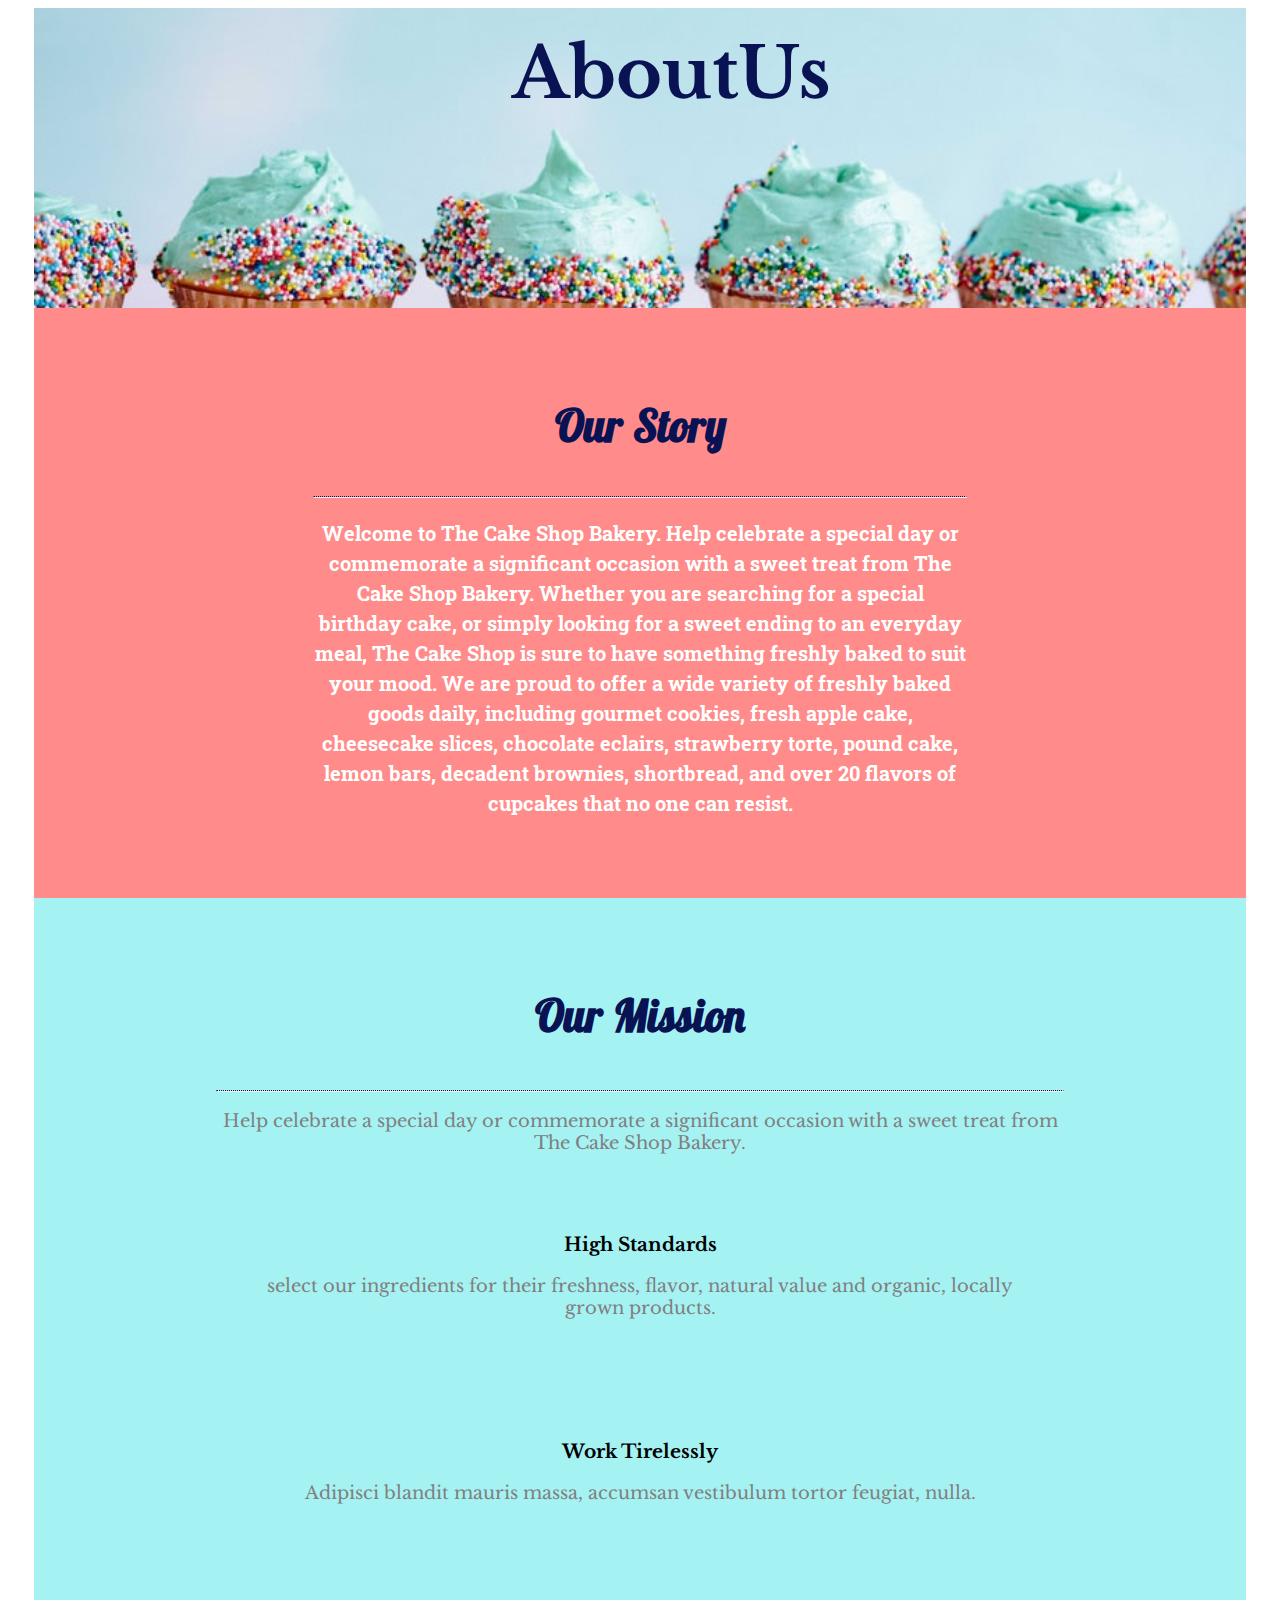
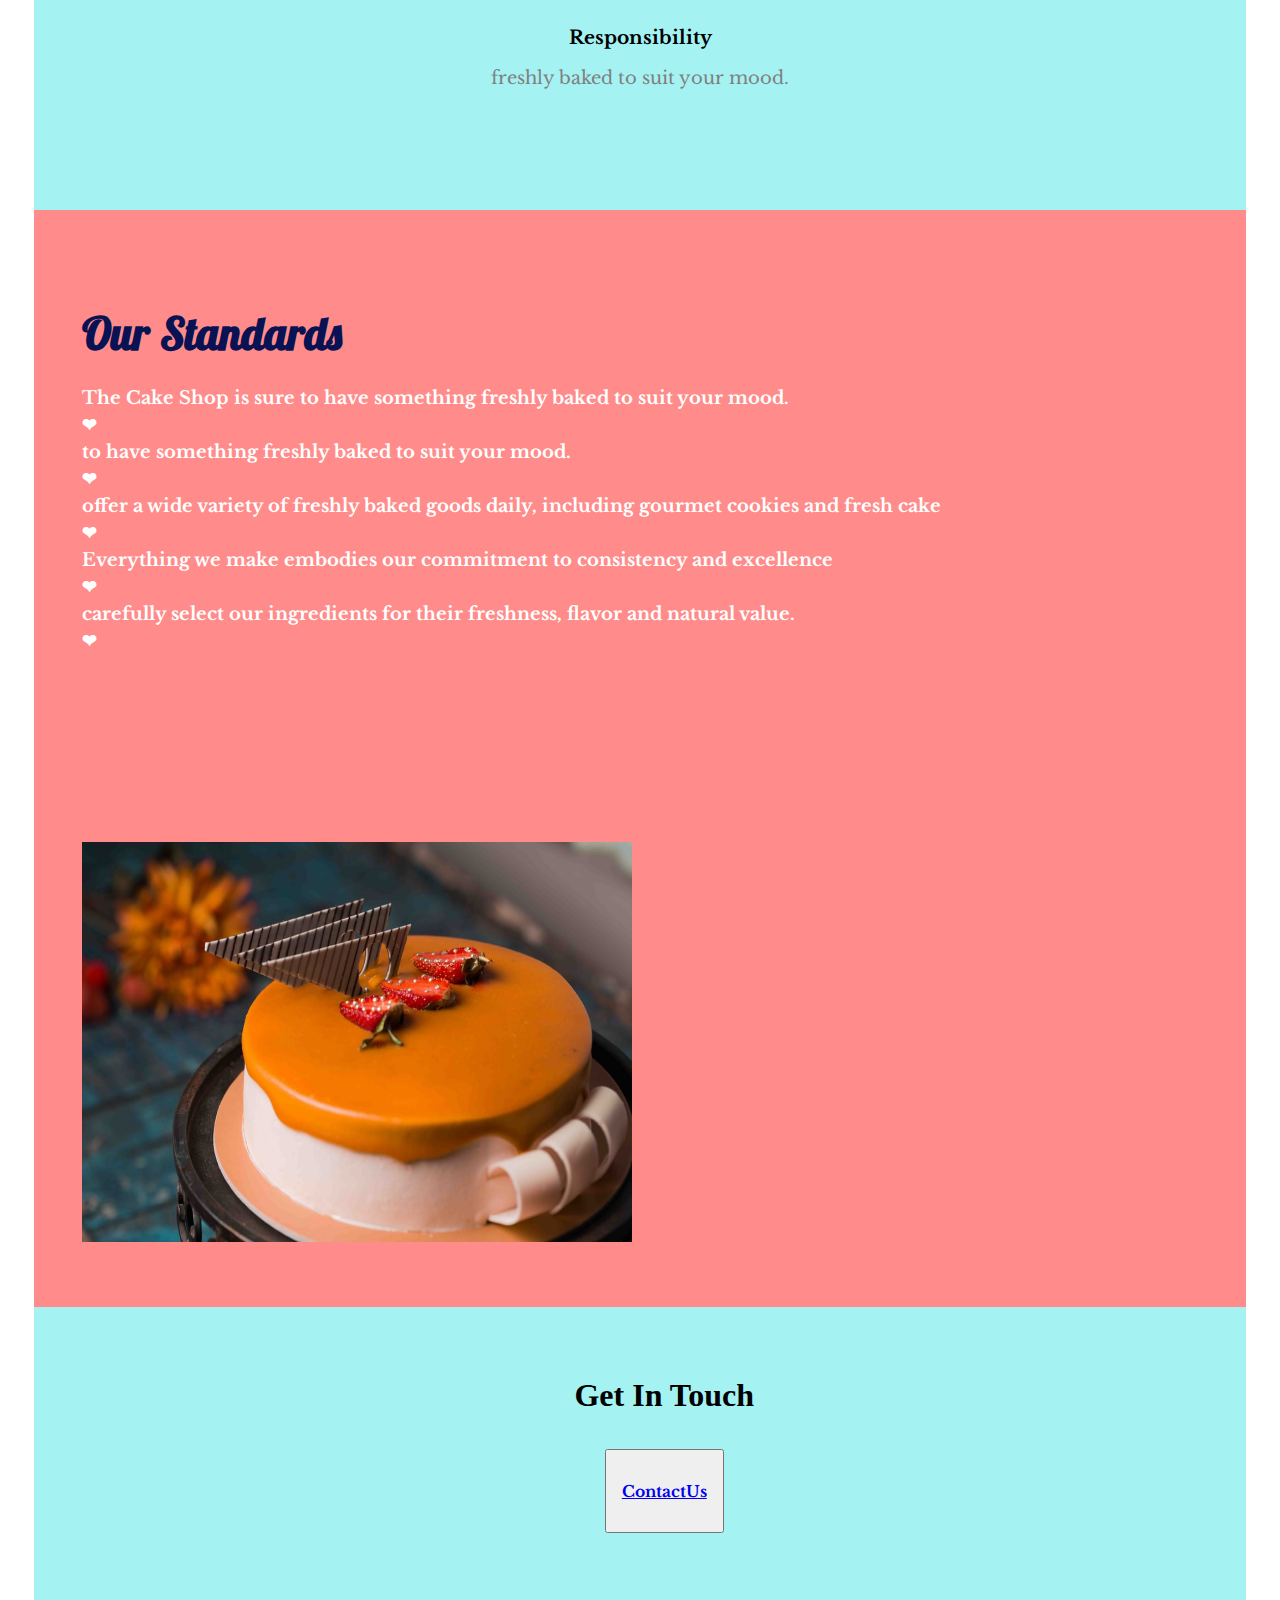
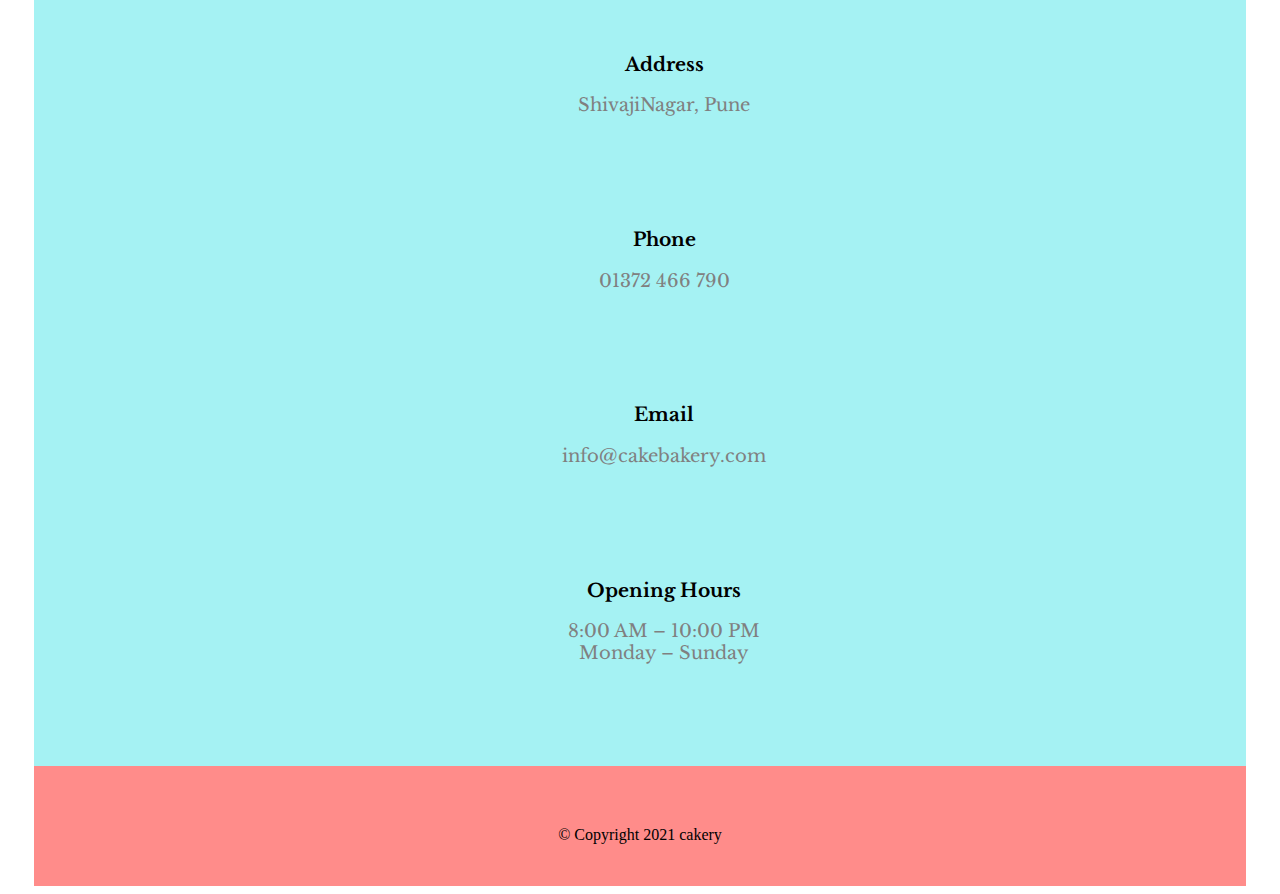
<file: cakery_html,css,js/cakery/cakery_shop_html,css,js/AboutUs.html>
<!DOCTYPE html>
<html lang="en" dir="ltr">

<head>
  <meta charset="utf-8">
  <title>AboutUs</title>
  <!-- css style -->
  <link rel="stylesheet" href="Style1.css">
  <link href="https://fonts.googleapis.com/css2?family=Lobster&display=swap" rel="stylesheet">
  <!-- bootstarp CSS only -->
  <link href="https://cdn.jsdelivr.net/npm/bootstrap@5.1.0/dist/css/bootstrap.min.css" rel="stylesheet" integrity="sha384-KyZXEAg3QhqLMpG8r+8fhAXLRk2vvoC2f3B09zVXn8CA5QIVfZOJ3BCsw2P0p/We" crossorigin="anonymous">
  <!--font-awesome-->
  <link href="https://fonts.googleapis.com/css2?family=Libre+Baskerville:wght@700&family=Roboto+Slab&display=swap" rel="stylesheet">
  <link rel="stylesheet" href="https://pro.fontawesome.com/releases/v5.10.0/css/all.css" integrity="sha384-AYmEC3Yw5cVb3ZcuHtOA93w35dYTsvhLPVnYs9eStHfGJvOvKxVfELGroGkvsg+p" crossorigin="anonymous" />
</head>

<body>

  <!-- header -->
  <section id="header">
    <img class="about" src="about.jpg" alt="">
    <div class="aboutus">AboutUs</div>
  </section>

  <!-- Our Story -->
  <Section id="info">
    <h1 class="heading">Our Story</h1>
    <hr class="line">
    <p class="text1">Welcome to The Cake Shop Bakery. Help celebrate a special day or commemorate a significant occasion with
      a sweet treat from The Cake Shop Bakery. Whether you are searching for a special birthday cake, or simply looking for a
      sweet ending to an everyday meal, The Cake Shop is sure to have something freshly baked to suit your mood. We are proud to
      offer a wide variety of freshly baked goods daily, including gourmet cookies, fresh apple cake, cheesecake slices, chocolate
      eclairs, strawberry torte, pound cake, lemon bars, decadent brownies, shortbread, and over 20 flavors of cupcakes that no
      one can resist.</p>
  </Section>

  <!-- Our Mission -->
  <section id="features">
    <h1 class="heading">Our Mission</h1>
    <hr class="line">
    <center><p class="finfo address-p">Help celebrate a special day or commemorate a significant occasion with a sweet treat from The Cake Shop Bakery.</p></center>
    <div class="row">
      <div class="feature-box col-lg-4">
        <i class="icon fas fa-check-circle fa-4x"></i>
        <h3>High Standards</h3>
        <p class="finfo address-p">select our ingredients for their freshness, flavor, natural value and organic, locally grown products.</p>
      </div>
      <div class="feature-box col-lg-4">
        <i class="icon fas fa-bullseye fa-4x"></i>
        <h3>Work Tirelessly</h3>
        <p class="finfo address-p">Adipisci blandit mauris massa, accumsan vestibulum tortor feugiat, nulla.</p>
      </div>
      <div class="feature-box col-lg-4">
        <i class="icon fas fa-heart fa-4x"></i>
        <h3>Responsibility</h3>
        <p class="finfo address-p">freshly baked to suit your mood.</p>
      </div>
    </div>
  </section>

 <!-- Our Standards -->
  <section id="standards">
    <div class="row">
      <div class="col-lg-6">
        <h1 class="heading s1">Our Standards</h>
          <p>The Cake Shop is sure to have something freshly baked to suit your mood.<br>
            ❤ <br>
            to have something freshly baked to suit your mood.<br>
            ❤ <br>
            offer a wide variety of freshly baked goods daily, including gourmet cookies and fresh cake<br>
            ❤ <br>
            Everything we make embodies our commitment to consistency and excellence<br>
            ❤ <br>
            carefully select our ingredients for their freshness, flavor and natural value.<br>
            ❤ <br>
      </div>
      <div class="col-lg-6">
        <img class="cakeImage" src="cake.jpg" alt="" height="400" width="550">
      </div>
    </div>
  </section>

  <section id="ContactUs">
    <div>
      <h1 class="text3">Get In Touch</h1>
      <button type="button" class="btn btn-warning btn-lg"><a href="ContactUs.html"><h3>ContactUs</h3></a></button>
    </div>
  </section>

 <!-- Address -->
  <div id="address">
    <div class="row row-address">
          <div class="feature-box col-lg-4">
            <h3 class="address-h3"> Address</h3>
            <p class="address-p"> ShivajiNagar, Pune </p>
          </div>
          <div class="feature-box col-lg-4">
            <h3 class="address-h3">Phone</h3>
            <p class="address-p">01372 466 790</p>
          </div>
          <div class="feature-box col-lg-4">
            <h3 class="address-h3">Email</h3>
            <p class="address-p"> info@cakebakery.com</p>
          </div>
          <div class="feature-box col">
            <h3 class="address-h3">Opening Hours</h3>
            <p class="address-p">8:00 AM – 10:00 PM<br>
              Monday – Sunday
            </p>
          </div>
        </div>
  </div>

 <!-- Footer -->
  <footer id="footer">
    <i class="fab fa-twitter logo"></i><i class="fab fa-facebook-f logo"></i><i class="fab fa-instagram logo"></i><i class="fas fa-envelope logo"></i>
    <p>
      <center>© Copyright 2021 cakery</center>
    </p>
  </footer>

</body>

</html>
</file>
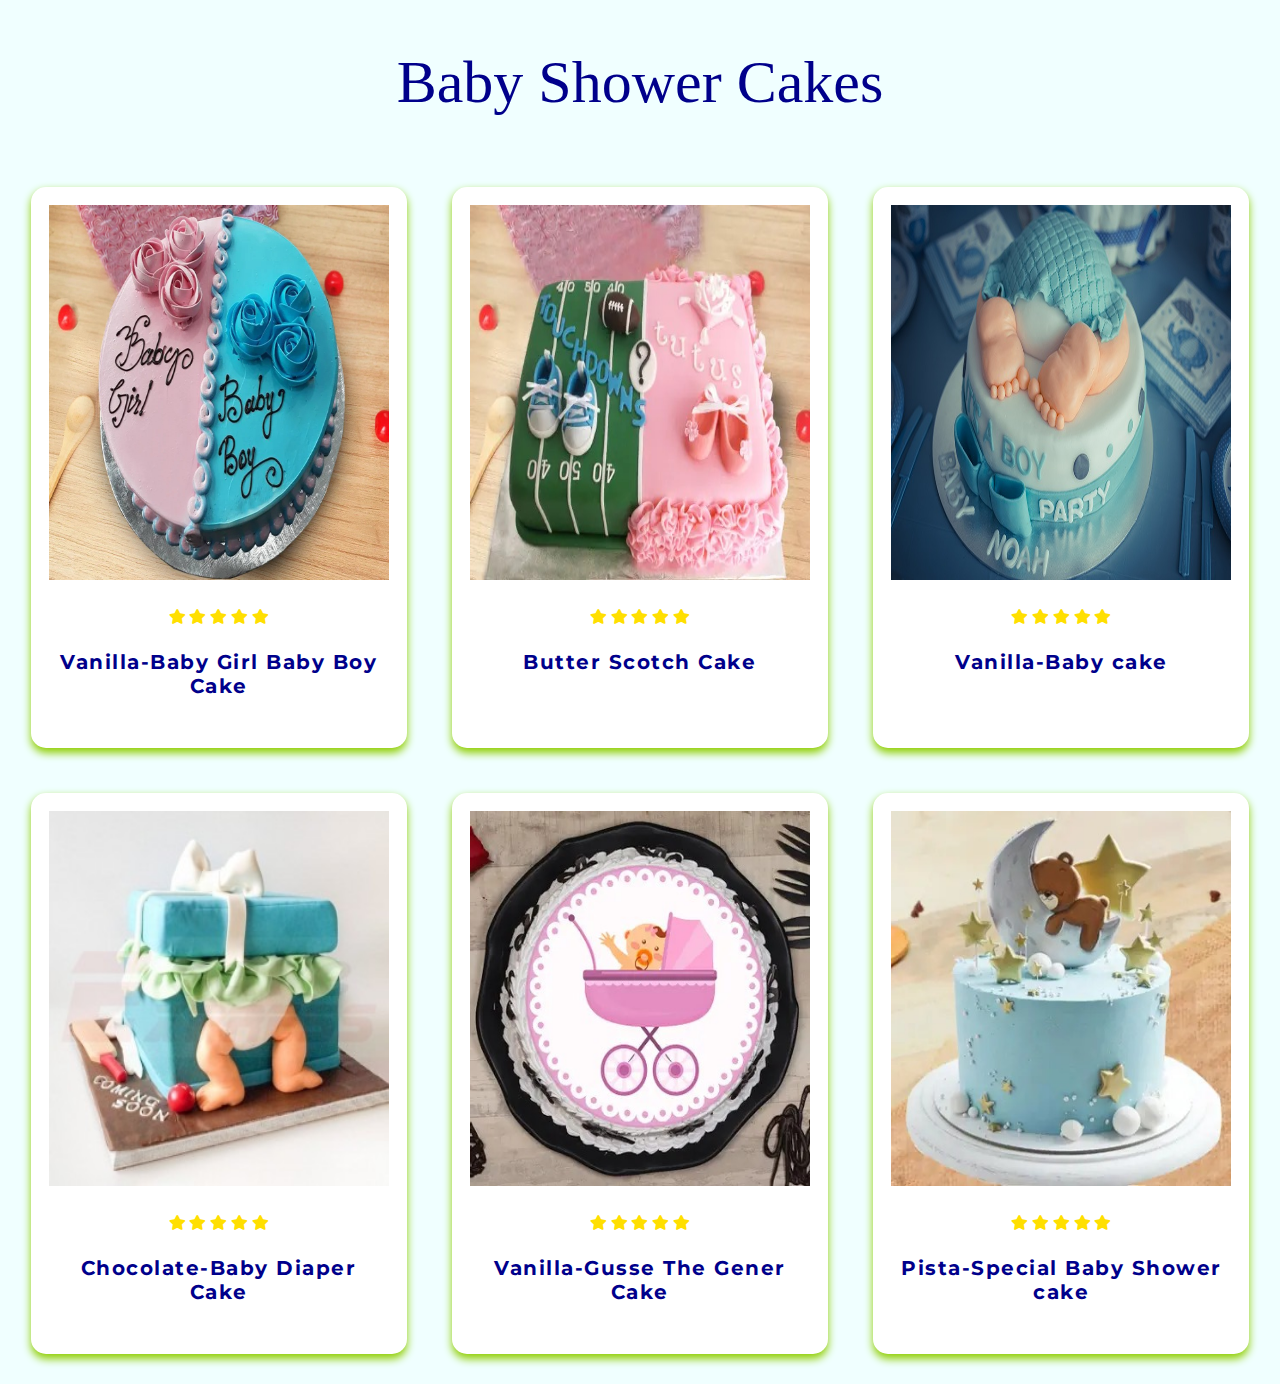
<file: cakery_html,css,js/cakery/cakery_shop_html,css,js/babyshower.html>
<!DOCTYPE html>
<html lang="en" dir="ltr">

<head>
  <meta charset="UTF-8">
  <meta http-equiv="X-UA-Compatible" content="IE=edge">
  <meta name="viewport" content="width=device-width, initial-scale=1.0">
  <link rel="stylesheet" href="https://cdnjs.cloudflare.com/ajax/libs/font-awesome/5.15.3/css/all.min.css">
  <link rel="stylesheet" href="style.css">
  <title>Cake Shop</title>
</head>

<body>
  <!-----------------------product-------------------->
  <section class="product" id="product">
    <h1 class="title">Baby Shower Cakes</h1>
    <div class="cake-product">
      <div class="inner-cake-row">
        <div class="inner-cake-col">
          <img src="VanillaBaby.jpeg" alt="">
          <div class="cake-star">
            <i class="fa fa-star" aria-hidden="true"></i>
            <i class="fa fa-star" aria-hidden="true"></i>
            <i class="fa fa-star" aria-hidden="true"></i>
            <i class="fa fa-star" aria-hidden="true"></i>
            <i class="fa fa-star" aria-hidden="true"></i>
          </div>
          <h2>Vanilla-Baby Girl Baby Boy Cake</h2>


        </div>
        <div class="inner-cake-col">
          <img src="ButterScotchBaby.jpeg" alt="">
          <div class="cake-star">
            <i class="fa fa-star" aria-hidden="true"></i>
            <i class="fa fa-star" aria-hidden="true"></i>
            <i class="fa fa-star" aria-hidden="true"></i>
            <i class="fa fa-star" aria-hidden="true"></i>
            <i class="fa fa-star" aria-hidden="true"></i>
          </div>
          <h2>Butter Scotch Cake</h2>


        </div>
        <div class="inner-cake-col">
          <img src="VanillaBabyy.jpeg" alt="">
          <div class="cake-star">
            <i class="fa fa-star" aria-hidden="true"></i>
            <i class="fa fa-star" aria-hidden="true"></i>
            <i class="fa fa-star" aria-hidden="true"></i>
            <i class="fa fa-star" aria-hidden="true"></i>
            <i class="fa fa-star" aria-hidden="true"></i>
          </div>
          <h2>Vanilla-Baby cake</h2>


        </div>
        <div class="inner-cake-col">
          <img src="Chocolate-Baby.jpeg" alt="">
          <div class="cake-star">
            <i class="fa fa-star" aria-hidden="true"></i>
            <i class="fa fa-star" aria-hidden="true"></i>
            <i class="fa fa-star" aria-hidden="true"></i>
            <i class="fa fa-star" aria-hidden="true"></i>
            <i class="fa fa-star" aria-hidden="true"></i>
          </div>
          <h2>Chocolate-Baby Diaper Cake</h2>


        </div>
        <div class="inner-cake-col">
          <img src="Vanilla-Gusse.jpeg" alt="">
          <div class="cake-star">
            <i class="fa fa-star" aria-hidden="true"></i>
            <i class="fa fa-star" aria-hidden="true"></i>
            <i class="fa fa-star" aria-hidden="true"></i>
            <i class="fa fa-star" aria-hidden="true"></i>
            <i class="fa fa-star" aria-hidden="true"></i>
          </div>
          <h2>Vanilla-Gusse The Gener Cake</h2>


        </div>
        <div class="inner-cake-col">
          <img src="Pista-SpecialBaby.jpeg" alt="">
          <div class="cake-star">
            <i class="fa fa-star" aria-hidden="true"></i>
            <i class="fa fa-star" aria-hidden="true"></i>
            <i class="fa fa-star" aria-hidden="true"></i>
            <i class="fa fa-star" aria-hidden="true"></i>
            <i class="fa fa-star" aria-hidden="true"></i>
          </div>
          <h2>Pista-Special Baby Shower cake</h2>

        </div>
      </div>
    </div>
  </section>
</body>

</html>
</file>
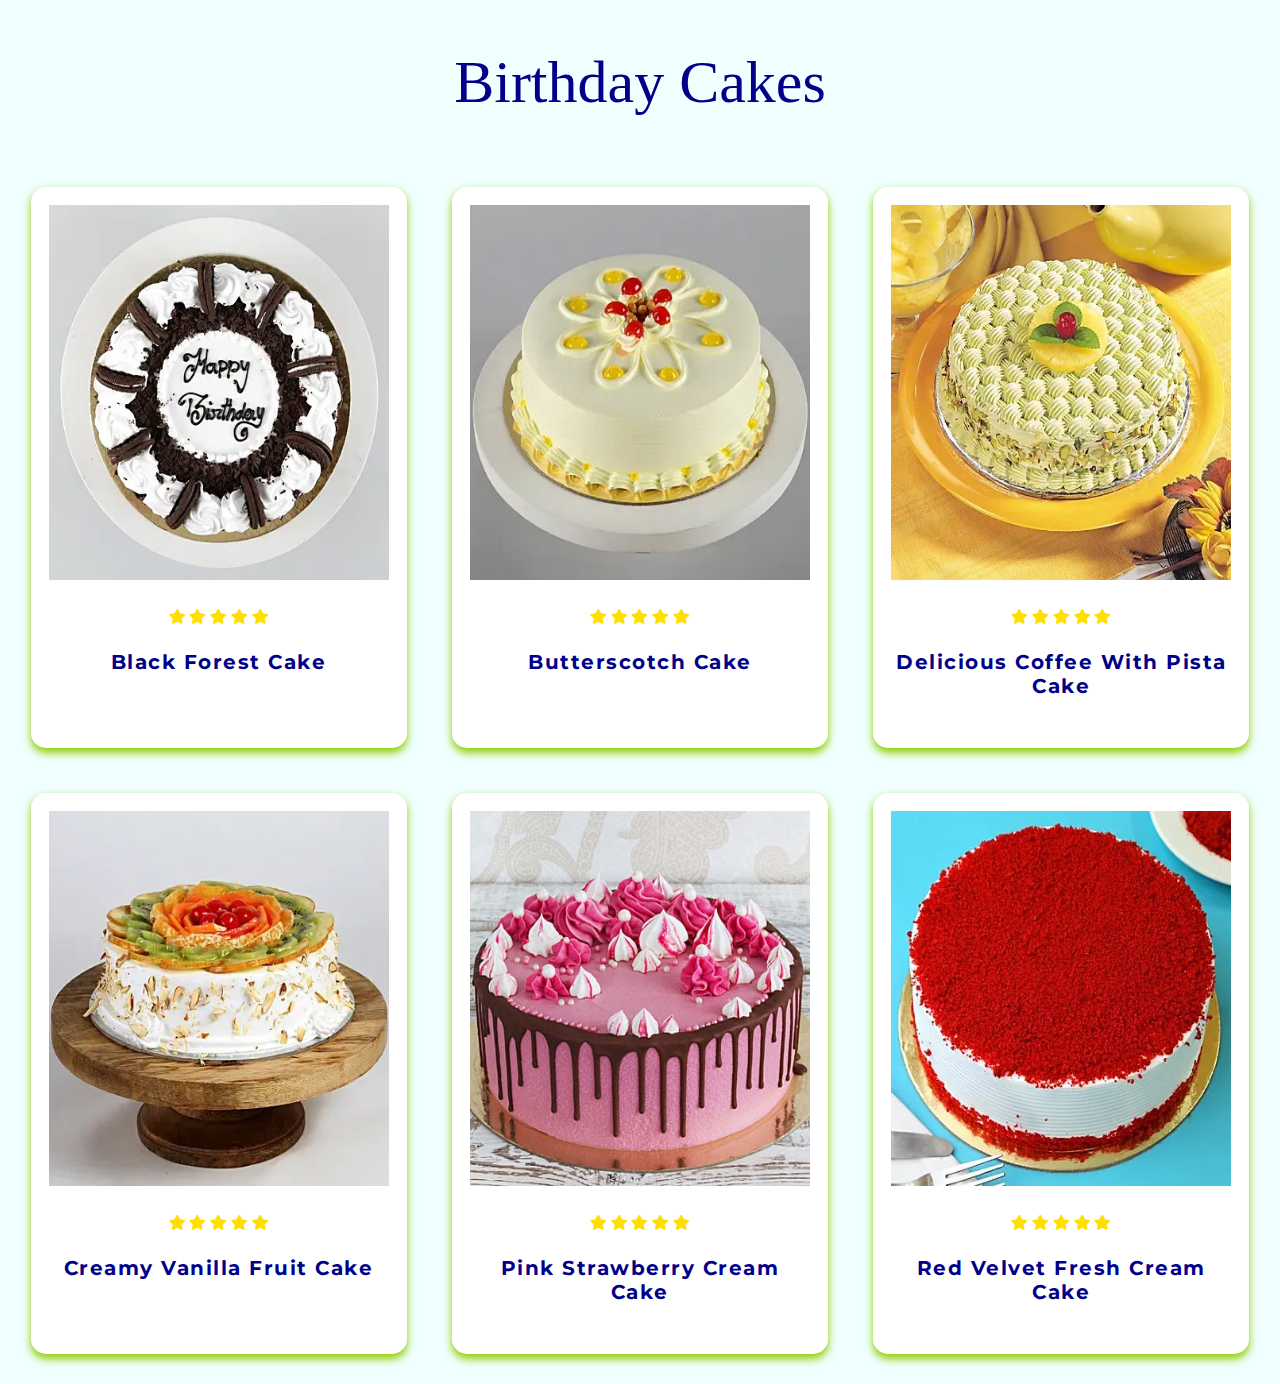
<file: cakery_html,css,js/cakery/cakery_shop_html,css,js/birthday.html>
<!DOCTYPE html>
<html lang="en" dir="ltr">

<head>
  <meta charset="UTF-8">
  <meta http-equiv="X-UA-Compatible" content="IE=edge">
  <meta name="viewport" content="width=device-width, initial-scale=1.0">
  <link rel="stylesheet" href="https://cdnjs.cloudflare.com/ajax/libs/font-awesome/5.15.3/css/all.min.css">
  <link rel="stylesheet" href="style.css">
  <title>Cake Shop</title>
</head>

<body>
  <!-----------------------product-------------------->
  <section class="product" id="product">
    <h1 class="title">Birthday Cakes</h1>
    <div class="cake-product">
      <div class="inner-cake-row">
        <div class="inner-cake-col">
          <img src="BlackForest.jpeg" alt="">
          <div class="cake-star">
            <i class="fa fa-star" aria-hidden="true"></i>
            <i class="fa fa-star" aria-hidden="true"></i>
            <i class="fa fa-star" aria-hidden="true"></i>
            <i class="fa fa-star" aria-hidden="true"></i>
            <i class="fa fa-star" aria-hidden="true"></i>
          </div>
          <h2>Black Forest Cake</h2>


        </div>
        <div class="inner-cake-col">
          <img src="Butterscotch.jpeg" alt="">
          <div class="cake-star">
            <i class="fa fa-star" aria-hidden="true"></i>
            <i class="fa fa-star" aria-hidden="true"></i>
            <i class="fa fa-star" aria-hidden="true"></i>
            <i class="fa fa-star" aria-hidden="true"></i>
            <i class="fa fa-star" aria-hidden="true"></i>
          </div>
          <h2>Butterscotch Cake</h2>


        </div>
        <div class="inner-cake-col">
          <img src="PistaCake.jpeg" alt="">
          <div class="cake-star">
            <i class="fa fa-star" aria-hidden="true"></i>
            <i class="fa fa-star" aria-hidden="true"></i>
            <i class="fa fa-star" aria-hidden="true"></i>
            <i class="fa fa-star" aria-hidden="true"></i>
            <i class="fa fa-star" aria-hidden="true"></i>
          </div>
          <h2>Delicious Coffee With Pista Cake</h2>

        </div>
        <div class="inner-cake-col">
          <img src="CremyVannela.jpeg" alt="">
          <div class="cake-star">
            <i class="fa fa-star" aria-hidden="true"></i>
            <i class="fa fa-star" aria-hidden="true"></i>
            <i class="fa fa-star" aria-hidden="true"></i>
            <i class="fa fa-star" aria-hidden="true"></i>
            <i class="fa fa-star" aria-hidden="true"></i>
          </div>
          <h2>Creamy Vanilla Fruit Cake</h2>

        </div>
        <div class="inner-cake-col">
          <img src="PinkStrawberry.jpeg" alt="">
          <div class="cake-star">
            <i class="fa fa-star" aria-hidden="true"></i>
            <i class="fa fa-star" aria-hidden="true"></i>
            <i class="fa fa-star" aria-hidden="true"></i>
            <i class="fa fa-star" aria-hidden="true"></i>
            <i class="fa fa-star" aria-hidden="true"></i>
          </div>
          <h2>Pink Strawberry Cream Cake</h2>


        </div>
        <div class="inner-cake-col">
          <img src="RedVelvet.jpeg" alt="">
          <div class="cake-star">
            <i class="fa fa-star" aria-hidden="true"></i>
            <i class="fa fa-star" aria-hidden="true"></i>
            <i class="fa fa-star" aria-hidden="true"></i>
            <i class="fa fa-star" aria-hidden="true"></i>
            <i class="fa fa-star" aria-hidden="true"></i>
          </div>
          <h2>Red Velvet Fresh Cream Cake</h2>
        

        </div>
      </div>
    </div>
  </section>
</body>

</html>
</file>
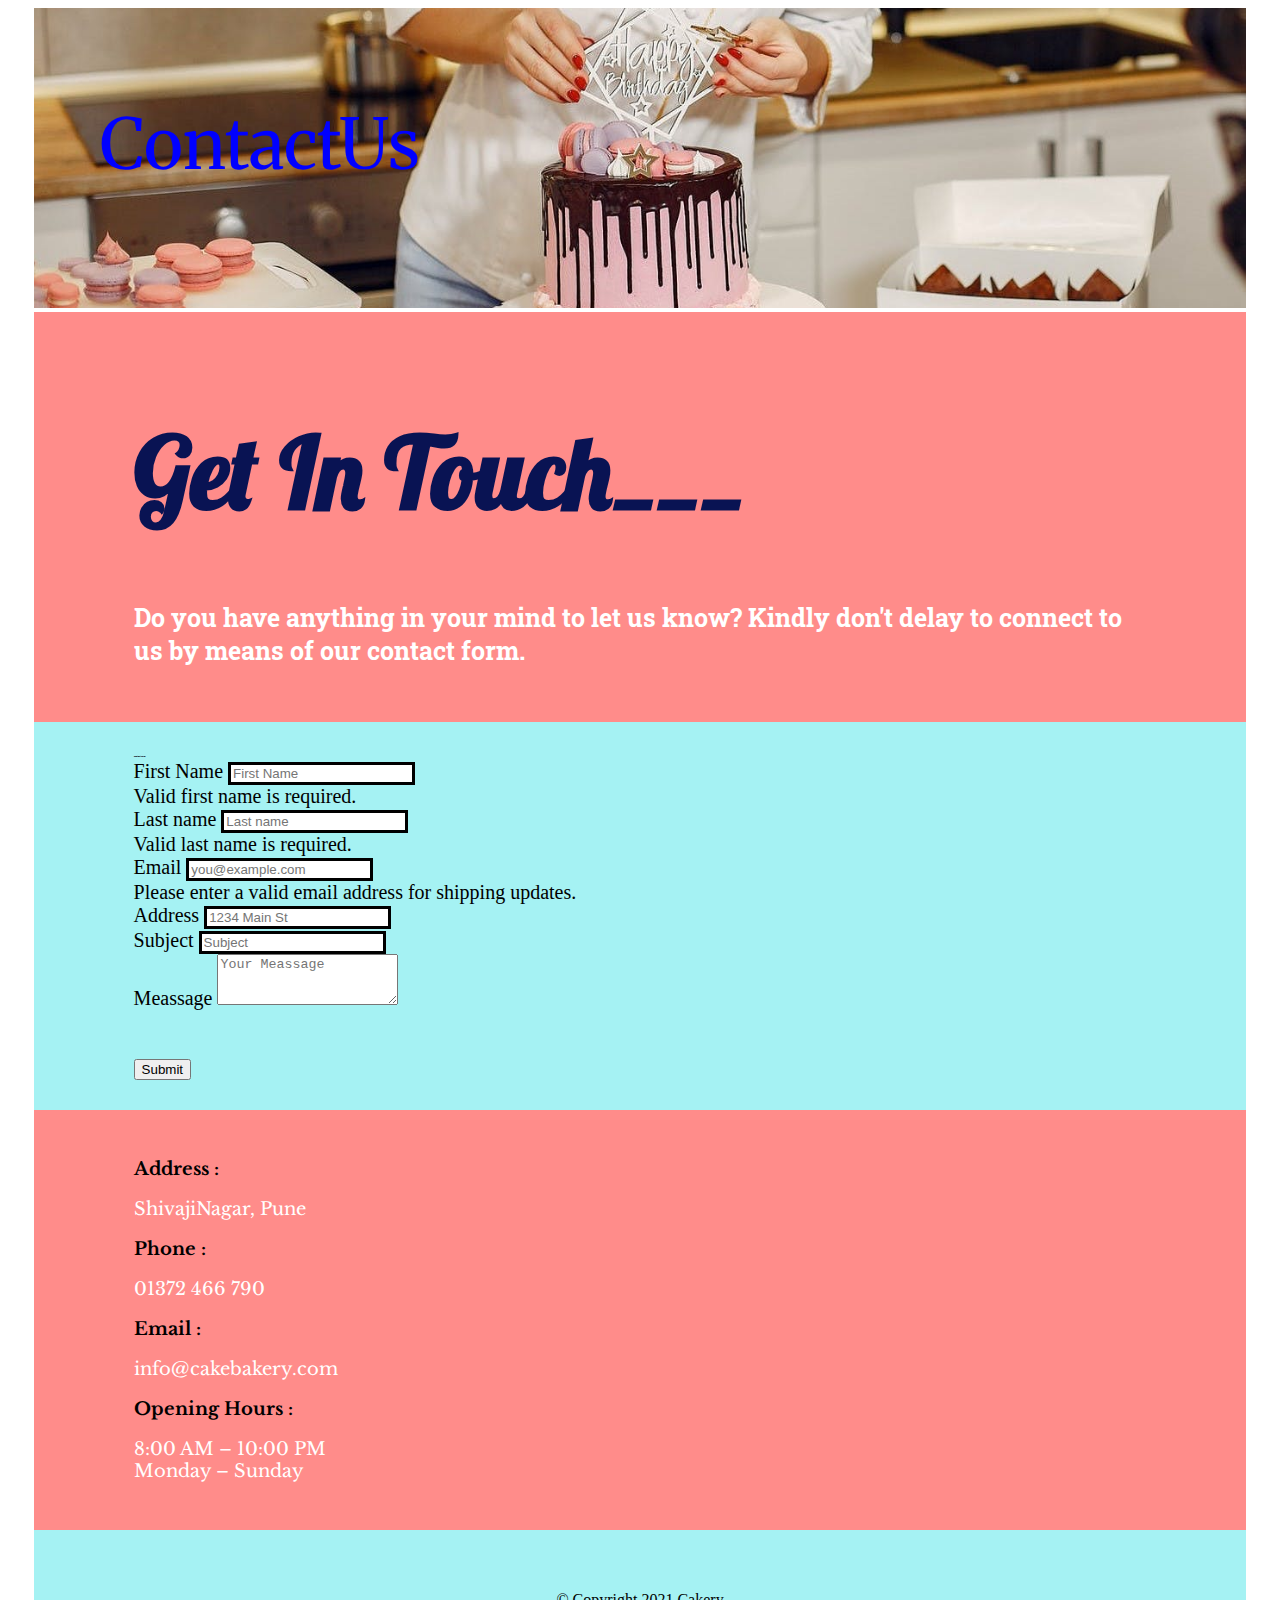
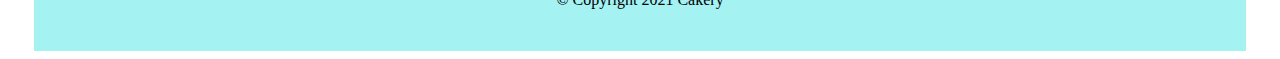
<file: cakery_html,css,js/cakery/cakery_shop_html,css,js/ContactUs.html>
<!DOCTYPE html>
<html lang="en" dir="ltr">

<head>
  <meta charset="utf-8">
  <title>ContactUs</title>
  <!-- CSS Styele -->
  <link rel="stylesheet" href="Style2.css">
  <!-- Font Awesome -->
  <link rel="stylesheet" href="https://pro.fontawesome.com/releases/v5.10.0/css/all.css" integrity="sha384-AYmEC3Yw5cVb3ZcuHtOA93w35dYTsvhLPVnYs9eStHfGJvOvKxVfELGroGkvsg+p" crossorigin="anonymous" />
  <!-- bootstrap css -->
  <link href="https://cdn.jsdelivr.net/npm/bootstrap@5.1.0/dist/css/bootstrap.min.css" rel="stylesheet" integrity="sha384-KyZXEAg3QhqLMpG8r+8fhAXLRk2vvoC2f3B09zVXn8CA5QIVfZOJ3BCsw2P0p/We" crossorigin="anonymous">
  <!-- Google FOnts -->
  <link href="https://fonts.googleapis.com/css2?family=Libre+Baskerville:wght@700&display=swap" rel="stylesheet">
  <link href="https://fonts.googleapis.com/css2?family=Lobster&display=swap" rel="stylesheet">
  <link href="https://fonts.googleapis.com/css2?family=Roboto+Slab:wght@500&display=swap" rel="stylesheet">
  <link href="https://fonts.googleapis.com/css2?family=Merriweather:wght@900&display=swap" rel="stylesheet">
</head>

<body>

  <!-- header Section -->
  <section id="header">
    <img class="group" src="group4.jpeg" alt="ContactUs">
    <div class="contact">ContactUs</div>
  </section>

  <!-- Top Section -->
  <section id="main">
    <h1>Get In Touch___</h1>
    <p class="text">Do you have anything in your mind to let us know? Kindly don't delay to connect to us by means of our
    contact form.</p>
  </section>

  <!-- Contact From Section -->
  <section id="form">
    <form>
      <div class="col-md-8 order-md-1">
        <h4 class="mb-3">Contact Form</h4>
        <form class="needs-validation" novalidate>
          <div class="row">
            <div class="col-md-6 mb-3">
              <label for="firstName">First Name</label>
              <input type="text" class="form-control" id="firstName" placeholder="First Name" value="" required>
              <div class="invalid-feedback">
                Valid first name is required.
              </div>
            </div>
            <div class="col-md-6 mb-3">
              <label for="lastName">Last name</label>
              <input type="text" class="form-control" id="lastName" placeholder="Last name" value="" required>
              <div class="invalid-feedback">
                Valid last name is required.
              </div>
            </div>
          </div>
          <div class="mb-3">
            <label for="email">Email</label>
            <input type="email" class="form-control" id="email" placeholder="you@example.com">
            <div class="invalid-feedback">
              Please enter a valid email address for shipping updates.
            </div>
          </div>
          <div class="mb-3">
            <label for="address">Address</label>
            <input type="text" class="form-control" id="address" placeholder="1234 Main St" required>
          </div>
          <div class="mb-3">
            <label for="formGroupExampleInput">Subject</label>
            <input type="text" class="form-control" id="formGroupExampleInput" placeholder="Subject">
          </div>
          <div class="mb-6">
            <label for="exampleFormControlTextarea1">Meassage</label>
            <textarea class="form-control" placeholder="Your Meassage" id="exampleFormControlTextarea1" rows="3"></textarea>
          </div>
          <br><br>
          <button type="button" class="btn btn-primary btn-lg" onclick="myFunction()">Submit</button>
        </form>
      </div>
    </form>
  </section>

  <!-- Info Section -->
  <section id="info">
    <p>
    <h3> Address :</h3>
    <p> ShivajiNagar, Pune </p>

    <h3>Phone :</h3>
    <p>01372 466 790</p>

    <h3>Email : </h3>
    <p> info@cakebakery.com</p>
    <h3>Opening Hours :</h3>
    <p>8:00 AM – 10:00 PM<br>
      Monday – Sunday
    </p>
  </section>

  <!-- Footer Section -->
  <footer id="footer">
    <i class="fab fa-twitter logo"></i><i class="fab fa-facebook-f logo"></i><i class="fab fa-instagram logo"></i><i class="fas fa-envelope logo"></i>
    <p>
      <center>© Copyright 2021 Cakery</center>
    </p>
 </footer>

  <!-- Js Script -->
  <script>
    function myFunction() {
      alert("Thanks For given your response");
    }
  </script>

</body>

</html>
</file>
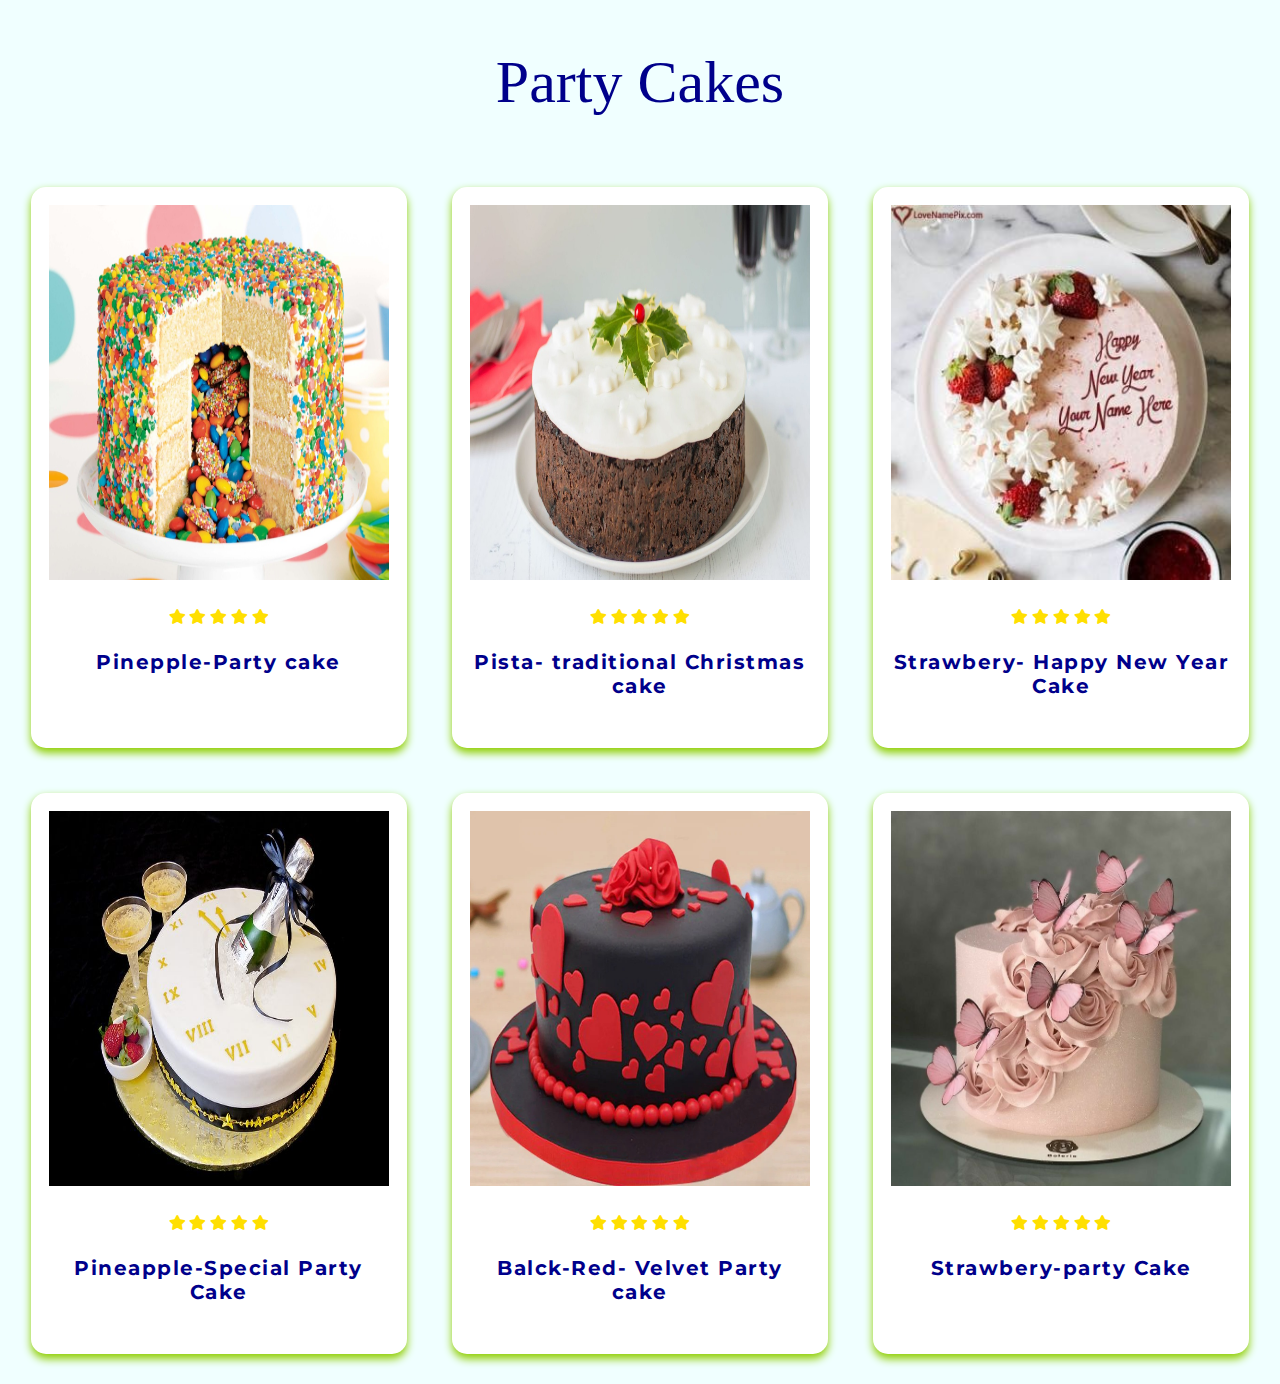
<file: cakery_html,css,js/cakery/cakery_shop_html,css,js/party.html>
<!DOCTYPE html>
<html lang="en" dir="ltr">

<head>
  <meta charset="UTF-8">
  <meta http-equiv="X-UA-Compatible" content="IE=edge">
  <meta name="viewport" content="width=device-width, initial-scale=1.0">
  <link rel="stylesheet" href="https://cdnjs.cloudflare.com/ajax/libs/font-awesome/5.15.3/css/all.min.css">
  <link rel="stylesheet" href="style.css">
  <title>Cake Shop</title>
</head>

<body>
  <!-----------------------product-------------------->
  <section class="product" id="product">
    <h1 class="title">Party Cakes</h1>
    <div class="cake-product">
      <div class="inner-cake-row">
        <div class="inner-cake-col">
          <img src="Pinepple-Party.jpeg" alt="">
          <div class="cake-star">
            <i class="fa fa-star" aria-hidden="true"></i>
            <i class="fa fa-star" aria-hidden="true"></i>
            <i class="fa fa-star" aria-hidden="true"></i>
            <i class="fa fa-star" aria-hidden="true"></i>
            <i class="fa fa-star" aria-hidden="true"></i>
          </div>
          <h2>Pinepple-Party cake</h2>

        </div>
        <div class="inner-cake-col">
          <img src="Pista-traditionalChristmas.jpeg" alt="">
          <div class="cake-star">
            <i class="fa fa-star" aria-hidden="true"></i>
            <i class="fa fa-star" aria-hidden="true"></i>
            <i class="fa fa-star" aria-hidden="true"></i>
            <i class="fa fa-star" aria-hidden="true"></i>
            <i class="fa fa-star" aria-hidden="true"></i>
          </div>
          <h2>Pista- traditional Christmas cake</h2>


        </div>
        <div class="inner-cake-col">
          <img src="Strawbery-Happy.jpeg" alt="">
          <div class="cake-star">
            <i class="fa fa-star" aria-hidden="true"></i>
            <i class="fa fa-star" aria-hidden="true"></i>
            <i class="fa fa-star" aria-hidden="true"></i>
            <i class="fa fa-star" aria-hidden="true"></i>
            <i class="fa fa-star" aria-hidden="true"></i>
          </div>
          <h2>Strawbery- Happy New Year Cake</h2>


        </div>
        <div class="inner-cake-col">
          <img src="Pineapple-SpecialParty.jpeg" alt="">
          <div class="cake-star">
            <i class="fa fa-star" aria-hidden="true"></i>
            <i class="fa fa-star" aria-hidden="true"></i>
            <i class="fa fa-star" aria-hidden="true"></i>
            <i class="fa fa-star" aria-hidden="true"></i>
            <i class="fa fa-star" aria-hidden="true"></i>
          </div>
          <h2>Pineapple-Special Party Cake</h2>


        </div>
        <div class="inner-cake-col">
          <img src="BalckRedVelvetParty.jpeg" alt="">
          <div class="cake-star">
            <i class="fa fa-star" aria-hidden="true"></i>
            <i class="fa fa-star" aria-hidden="true"></i>
            <i class="fa fa-star" aria-hidden="true"></i>
            <i class="fa fa-star" aria-hidden="true"></i>
            <i class="fa fa-star" aria-hidden="true"></i>
          </div>
          <h2>Balck-Red- Velvet Party cake</h2>


        </div>
        <div class="inner-cake-col">
          <img src="Strawbery-party.jpeg" alt="">
          <div class="cake-star">
            <i class="fa fa-star" aria-hidden="true"></i>
            <i class="fa fa-star" aria-hidden="true"></i>
            <i class="fa fa-star" aria-hidden="true"></i>
            <i class="fa fa-star" aria-hidden="true"></i>
            <i class="fa fa-star" aria-hidden="true"></i>
          </div>
          <h2>Strawbery-party Cake</h2>
        

        </div>
      </div>
    </div>
  </section>
</body>

</html>
</file>
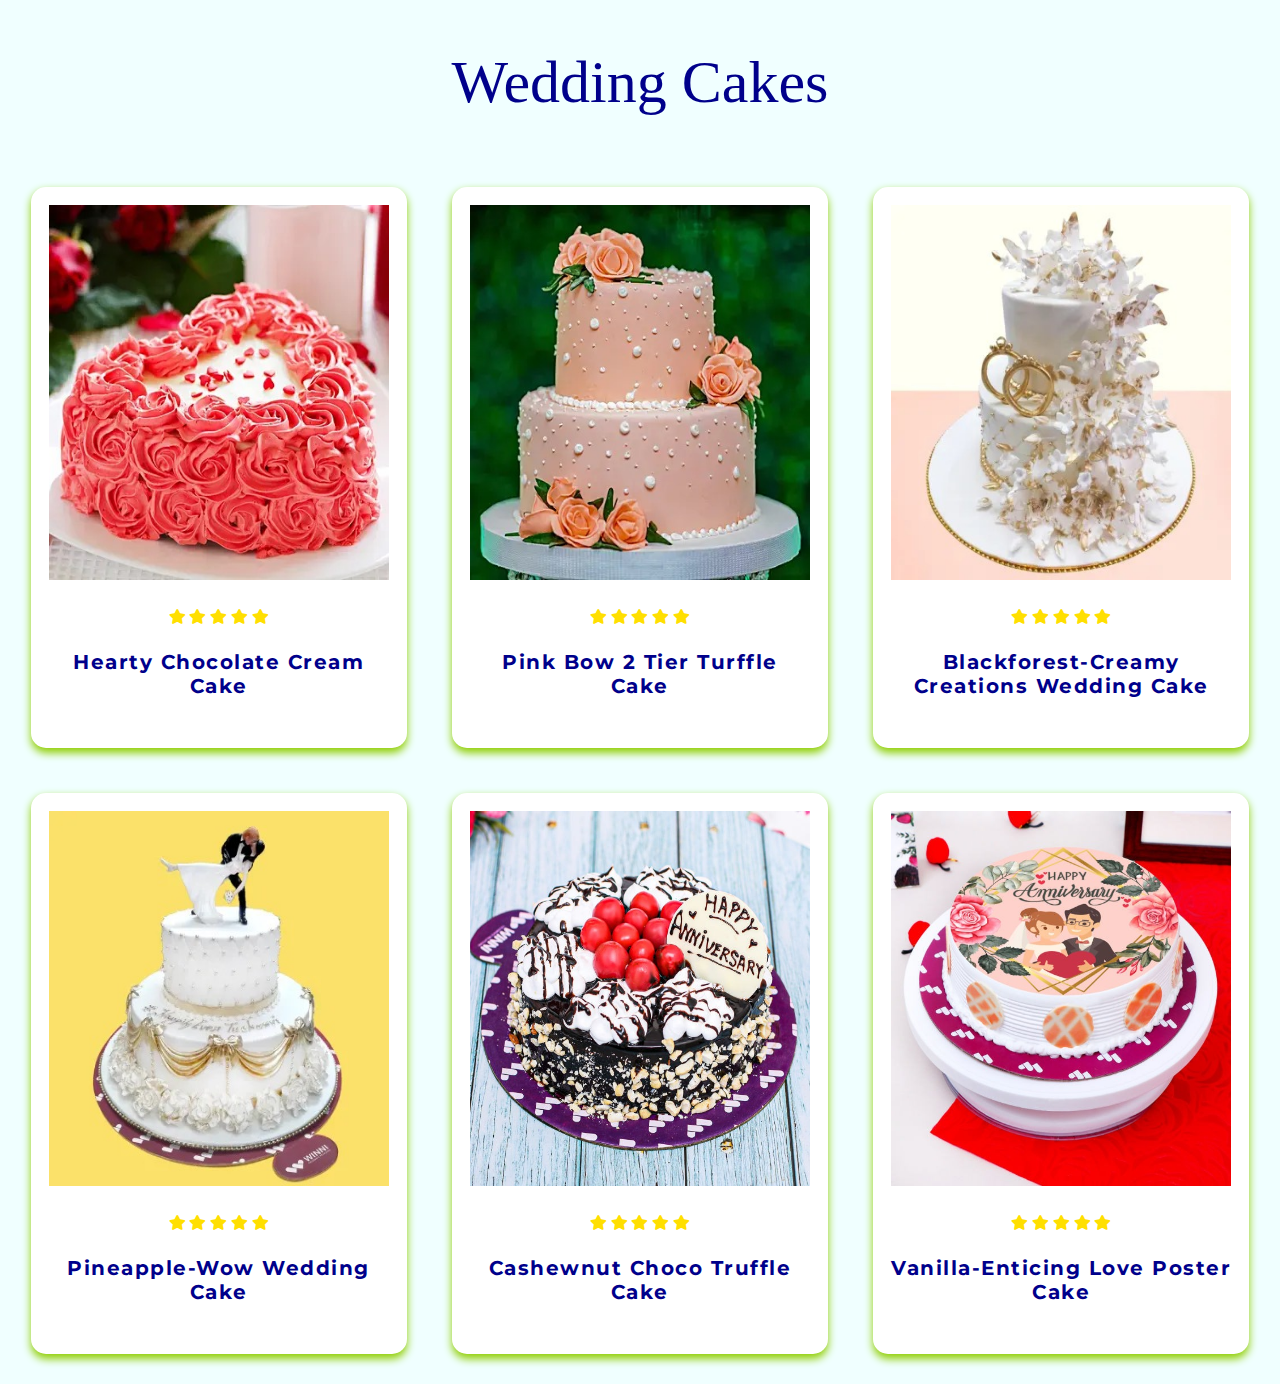
<file: cakery_html,css,js/cakery/cakery_shop_html,css,js/wedding.html>
<!DOCTYPE html>
<html lang="en" dir="ltr">

<head>
  <meta charset="UTF-8">
  <meta http-equiv="X-UA-Compatible" content="IE=edge">
  <meta name="viewport" content="width=device-width, initial-scale=1.0">
  <link rel="stylesheet" href="https://cdnjs.cloudflare.com/ajax/libs/font-awesome/5.15.3/css/all.min.css">
  <link rel="stylesheet" href="style.css">
  <title>Cake Shop</title>
</head>

<body>
  <!-----------------------product-------------------->
  <section class="product" id="product">
    <h1 class="title">Wedding Cakes</h1>
    <div class="cake-product">
      <div class="inner-cake-row">
        <div class="inner-cake-col">
          <img src="HeartyChocolate.jpeg" alt="">
          <div class="cake-star">
            <i class="fa fa-star" aria-hidden="true"></i>
            <i class="fa fa-star" aria-hidden="true"></i>
            <i class="fa fa-star" aria-hidden="true"></i>
            <i class="fa fa-star" aria-hidden="true"></i>
            <i class="fa fa-star" aria-hidden="true"></i>
          </div>
          <h2>Hearty Chocolate Cream Cake</h2>


        </div>
        <div class="inner-cake-col">
          <img src="Pink.jpeg" alt="">
          <div class="cake-star">
            <i class="fa fa-star" aria-hidden="true"></i>
            <i class="fa fa-star" aria-hidden="true"></i>
            <i class="fa fa-star" aria-hidden="true"></i>
            <i class="fa fa-star" aria-hidden="true"></i>
            <i class="fa fa-star" aria-hidden="true"></i>
          </div>
          <h2>Pink Bow 2 Tier Turffle Cake</h2>


        </div>
        <div class="inner-cake-col">
          <img src="Blackforest-Creamy.jpeg" alt="">
          <div class="cake-star">
            <i class="fa fa-star" aria-hidden="true"></i>
            <i class="fa fa-star" aria-hidden="true"></i>
            <i class="fa fa-star" aria-hidden="true"></i>
            <i class="fa fa-star" aria-hidden="true"></i>
            <i class="fa fa-star" aria-hidden="true"></i>
          </div>
          <h2>Blackforest-Creamy Creations Wedding Cake</h2>


        </div>
        <div class="inner-cake-col">
          <img src="Pineapple-Wow.jpeg" alt="">
          <div class="cake-star">
            <i class="fa fa-star" aria-hidden="true"></i>
            <i class="fa fa-star" aria-hidden="true"></i>
            <i class="fa fa-star" aria-hidden="true"></i>
            <i class="fa fa-star" aria-hidden="true"></i>
            <i class="fa fa-star" aria-hidden="true"></i>
          </div>
          <h2>Pineapple-Wow Wedding Cake</h2>


        </div>
        <div class="inner-cake-col">
          <img src="Cashewnut.jpeg" alt="">
          <div class="cake-star">
            <i class="fa fa-star" aria-hidden="true"></i>
            <i class="fa fa-star" aria-hidden="true"></i>
            <i class="fa fa-star" aria-hidden="true"></i>
            <i class="fa fa-star" aria-hidden="true"></i>
            <i class="fa fa-star" aria-hidden="true"></i>
          </div>
          <h2>Cashewnut Choco Truffle Cake</h2>


        </div>
        <div class="inner-cake-col">
          <img src="Vanilla-Enticing.jpeg" alt="">
          <div class="cake-star">
            <i class="fa fa-star" aria-hidden="true"></i>
            <i class="fa fa-star" aria-hidden="true"></i>
            <i class="fa fa-star" aria-hidden="true"></i>
            <i class="fa fa-star" aria-hidden="true"></i>
            <i class="fa fa-star" aria-hidden="true"></i>
          </div>
          <h2>Vanilla-Enticing Love Poster Cake</h2>


        </div>
      </div>
    </div>
  </section>
</body>

</html>
</file>
<file: cakery_html,css,js/cakery/cakery_shop_html,css,js/Style1.css>
body{
  padding-left: 2%;
  padding-right: 2%;
}

#header{
  width: 100%;
  height: 300px;
  background-color: #ffdede;

}

#info {
  padding-top: 5%;
  padding-bottom: 5%;
  padding-left: 23%;
  padding-right: 23%;
  text-align: center;
  background-color: #FF8C8A;
}

.heading{
  text-align: center;
  font-size: 44px;
  font-family: 'Lobster', cursive;
  padding-bottom: 2%;
  color: #091353;
}

.about{
  width: 100%;
  height: 300px;
  object-fit: cover;
}



.aboutus{
  position: absolute;
  top: 30px;
  left: 40%;
  font-size: 70px;
  font-family: 'Merriweather', serif;
  color:#091353;
  font-family: 'Libre Baskerville', serif;
  font-weight: bold;
}

.text1{
  font-size: 20px;
  font-weight: bold;
  line-height: 1.5;
  font-family: 'Roboto Slab', serif;
}

p{
 font-size: 18px;
 font-family: 'Libre Baskerville', serif;
 color: white;
}

.line{
  border-top: 1px dotted #091353;
}

.finfo{
  color: Black;
}

#features {
  background-color: #A5F2F3;
  padding-left: 15%;
  padding-bottom:5%;
  padding-top:5%;
  padding-right:15%;

}

.icon {
  color: #ef8172;
  margin-bottom: 1rem;
}

.feature-box {
  text-align: center;
  padding: 5%;
}

h3{
  font-family: 'Libre Baskerville', serif;
}

.address-h3{
  padding-top:5px;
}

.address-p{
  color: #808080;
}

.icon:hover {
  color: #ff4c68;
}

#standards{
  background-color: #FF8C8A;
  font-size: 18px;
  padding-left: 4%;
  padding-top: 5%;
  padding-bottom: 5%;
}

#ContactUs {
  padding-left: 4%;
  padding-top: 4%;
  padding-bottom: 4%;
  background-color: #A5F2F3;
  text-align: center;
}

.btn{
  padding: 15px 15px;
}

.text3{
    margin-bottom: 3%;
}

.s1{
  text-align: left;
  line-height: 1.5;
}

.cakeImage{
  padding-top: 10%;
}


#address{
  padding-left: 4%;
  padding-top: 1%;
  padding-bottom: 4%;
  background-color: #A5F2F3;
  /* text-align: left; */
}

#footer{
  padding: 2% 15%;
  text-align: center;
  background-color: #FF8C8A;
}

.logo{
  margin:20px 10px;

}

.row-address{
  padding-left: 20%;
  padding-right: 20%;
}
</file>
<file: cakery_html,css,js/cakery/cakery_shop_html,css,js/style.css>
@import url('https://fonts.googleapis.com/css2?family=Merriweather&family=Montserrat:ital@0;1&family=Sacramento&display=swap');
@import url('https://fonts.googleapis.com/css2?family=Dancing+Script&family=Irish+Grover&display=swap');

html
{
    font-size:15px;
    scroll-behavior: smooth;
    background: #F0FFFF;
}
/*----------------------Product---------------*/
.title
{
    text-align:center;
    font-size:4rem;
    padding:0.5rem;
    color:darkblue;
    font-family: 'Irish Grover', cursive;
    font-weight: lighter;
}

.cake-product .inner-cake-row
{
   display: flex;
   align-items: center;
   justify-content:center;
   flex-wrap: wrap;
}
.cake-product .inner-cake-col
{

    background:#fff;
    height: 35rem;
    flex:1 1 20rem;
    padding:1.2rem;
    margin:1.5rem;
    border-radius:1rem;
    box-shadow:0 .3rem .6rem #8fce00;
    text-align: center;
}

.cake-product .inner-cake-col:hover
{
    transition:.5s ease;
    transform:translateY(-.5rem);
}

.cake-product .inner-cake-col img
{
    height: 25rem;
    width:100%;
}

.cake-star
{
    color: #FFDF00;
    position:relative;
    margin-top: 1.7rem;
}

.cake-product .inner-cake-col h2
{
    padding: .5rem 0;
    color:darkblue;
    font-size:1.3rem;
    letter-spacing:.1rem;
    font-family: 'Montserrat', sans-serif;
}
</file>
<file: cakery_html,css,js/cakery/cakery_shop_html,css,js/Style2.css>
body{
  padding-left: 2%;
  padding-right: 2%;
}


img{
  width: 100%;
  height: 300px;
  object-fit: cover;
}

.contact{
  position: absolute;
  top: 100px;
  left: 100px;
  font-size: 70px;
  font-family: 'Merriweather', serif;
  color: blue;
}

.text{
  font-family: 'Roboto Slab', serif;
  font-size: 25px;
  font-weight: bold;
  color: white;
}

h1{
  font-family: 'Lobster', cursive;
  font-size: 100px;
  font-weight: bold;
  color: #091353;
}

h3{
  font-family: 'Libre Baskerville', serif;
  font-size: 18px;
}

h4{
font-family: 'Lobster', cursive;
font-size: 10%;
}

#main{
  background-color: #FF8C8A;
  padding-left: 100px;
  padding-right: 100px;
  padding-top: 30px;
  padding-bottom: 30px;
}

#info{
  background-color: #FF8C8A;
  padding-left: 100px;
  padding-top: 30px;
  padding-bottom: 30px;
}

#form{
  background-color: #A5F2F3;
  padding-left: 100px;
  padding-top: 30px;
  padding-bottom: 30px;
  font-size: 20px;
}

input{
  border-style: solid;
  border-width: medium;
  border-color: Black;
}

p{
 font-size: 18px;
 font-family: 'Libre Baskerville', serif;
  color: white;;
}

#footer{
  padding: 2% 15%;
  text-align: center;
  background-color: #A5F2F3;
}

.logo{
  margin:20px 10px;
}
</file>
